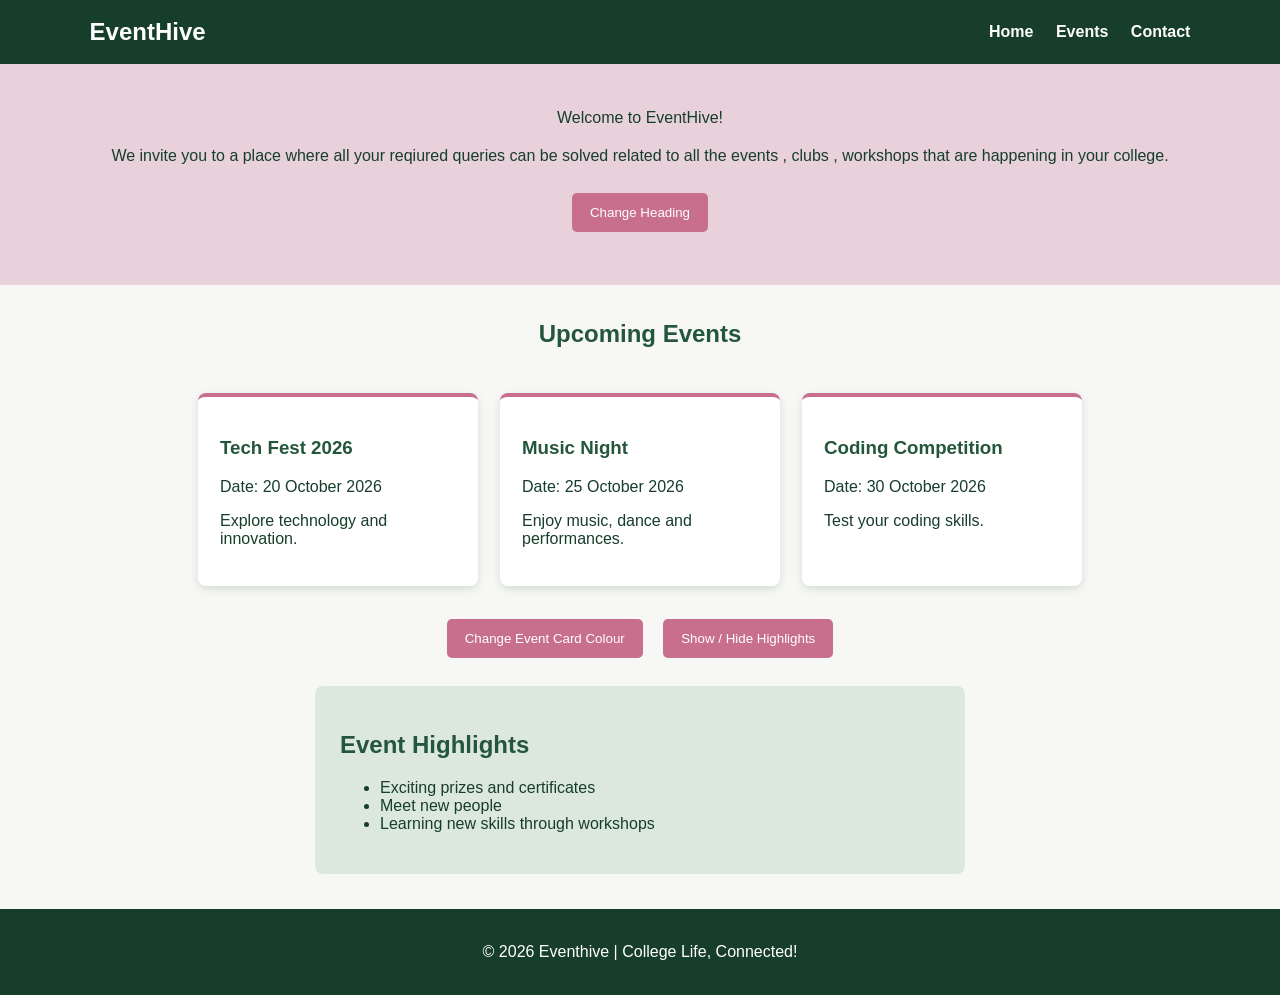
<file: index.html>
<!DOCTYPE html>
<html lang="en">
<head>
    <meta charset="UTF-8">
    <meta name="viewport" content="width=device-width, initial-scale=1.0">
    <title>Campus Event Manager | Home</title>
    <link rel="stylesheet" href="style.css">
</head>
<body>
    <div class="navbar">
    <h2>EventHive</h2>
    <div>
        <a href="index.html">Home</a>
        <a href="events.html">Events</a>
        <a href="contact.html">Contact</a>
    </div>
    </div>
    <header class="hero">
    <hi id="mainheading">Welcome to EventHive!</hi>
    <p> We invite you to a place
        where all your reqiured queries can be solved 
        related to all the events , clubs , workshops
        that are happening in your college.
    </p>
    <button onclick="changeHeading()">
            Change Heading
        </button>
    </header>
   <main>
        <h2 class="section-title">Upcoming Events</h2>

        <section class="event-container">

            <div class="event-card" id="event1">
                <h3>Tech Fest 2026</h3>
                <p>Date: 20 October 2026</p>
                <p>Explore technology and innovation.</p>
            </div>

            <div class="event-card" id="event2">
                <h3>Music Night</h3>
                <p>Date: 25 October 2026</p>
                <p>Enjoy music, dance and performances.</p>
            </div>

            <div class="event-card" id="event3">
                <h3>Coding Competition</h3>
                <p>Date: 30 October 2026</p>
                <p>Test your coding skills.</p>
            </div>

        </section>

        <div class="buttons">
            <button onclick="changeCardColor()">
                Change Event Card Colour
            </button>

            <button onclick="toggleHighlights()">
                Show / Hide Highlights
            </button>
        </div>

        <section id="highlights" class="highlights">
            <h2>Event Highlights</h2>
            <ul>
                <li>Exciting prizes and certificates</li>
                <li>Meet new people</li>
                <li>Learning new skills through workshops</li>
            </ul>
        </section>

    </main>
    <footer>
        <p>© 2026 Eventhive | College Life, Connected!</p>
    </footer>
    <script src="script.js"></script>
</body>
</html>
</body>
</html>
</file>
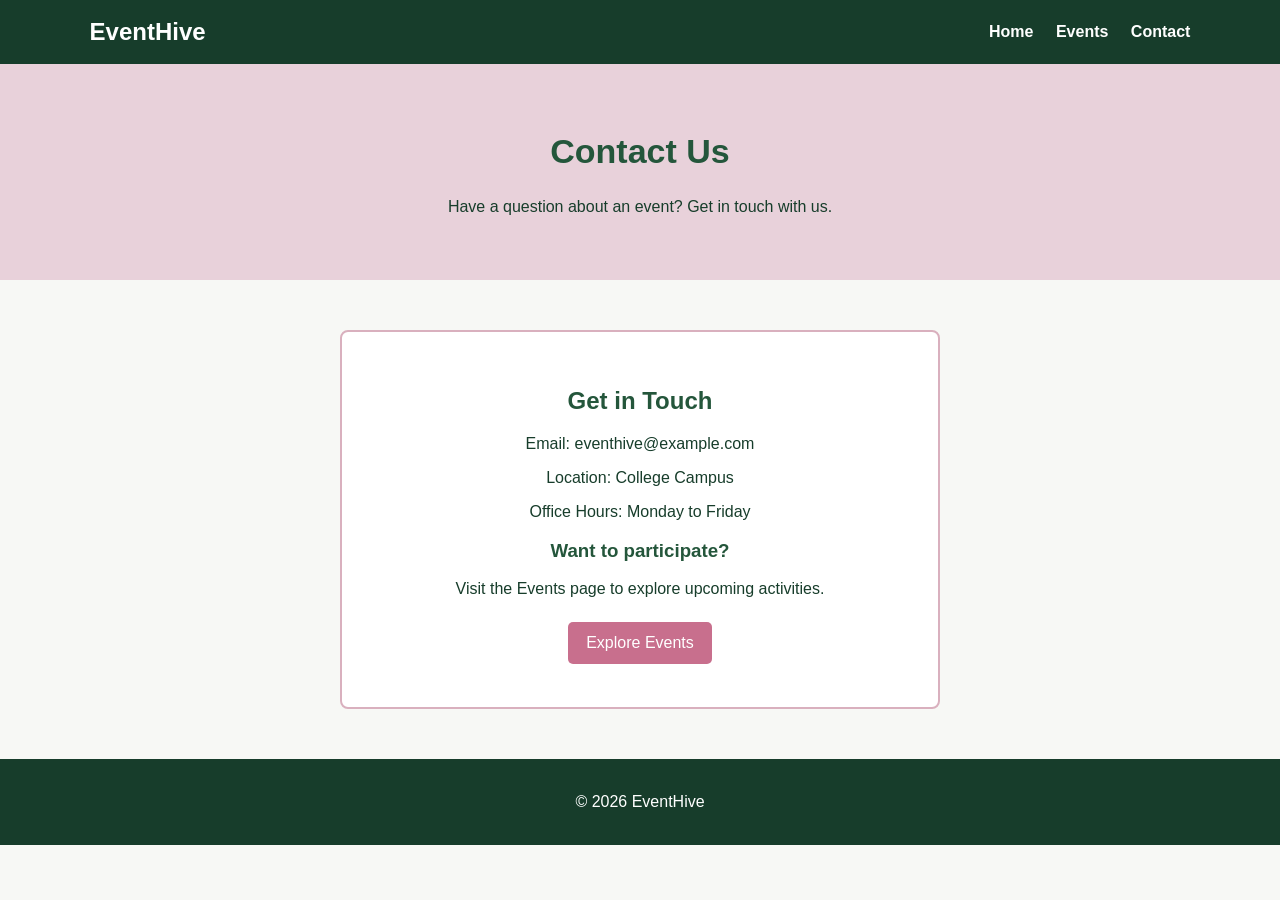
<file: contact.html>
<!DOCTYPE html>
<html lang="en">
<head>
    <meta charset="UTF-8">
    <meta name="viewport" content="width=device-width, initial-scale=1.0">
    <title>EventHive | Contact</title>
    <link rel="stylesheet" href="style.css">
</head>
<body>

    <div class="navbar">
        <h2>EventHive</h2>
        <div>
            <a href="index.html">Home</a>
            <a href="events.html">Events</a>
            <a href="contact.html">Contact</a>
        </div>
    </div>

    <header class="hero">
        <h1>Contact Us</h1>
        <p>Have a question about an event? Get in touch with us.</p>
    </header>

    <main class="contact-box">
        <h2>Get in Touch</h2>

        <p>Email: eventhive@example.com</p>
        <p>Location: College Campus</p>
        <p>Office Hours: Monday to Friday</p>

        <h3>Want to participate?</h3>
        <p>Visit the Events page to explore upcoming activities.</p>

        <a class="contact-link" href="events.html">
            Explore Events
        </a>
    </main>

    <footer>
        <p>© 2026 EventHive</p>
    </footer>

</body>
</html>
</file>
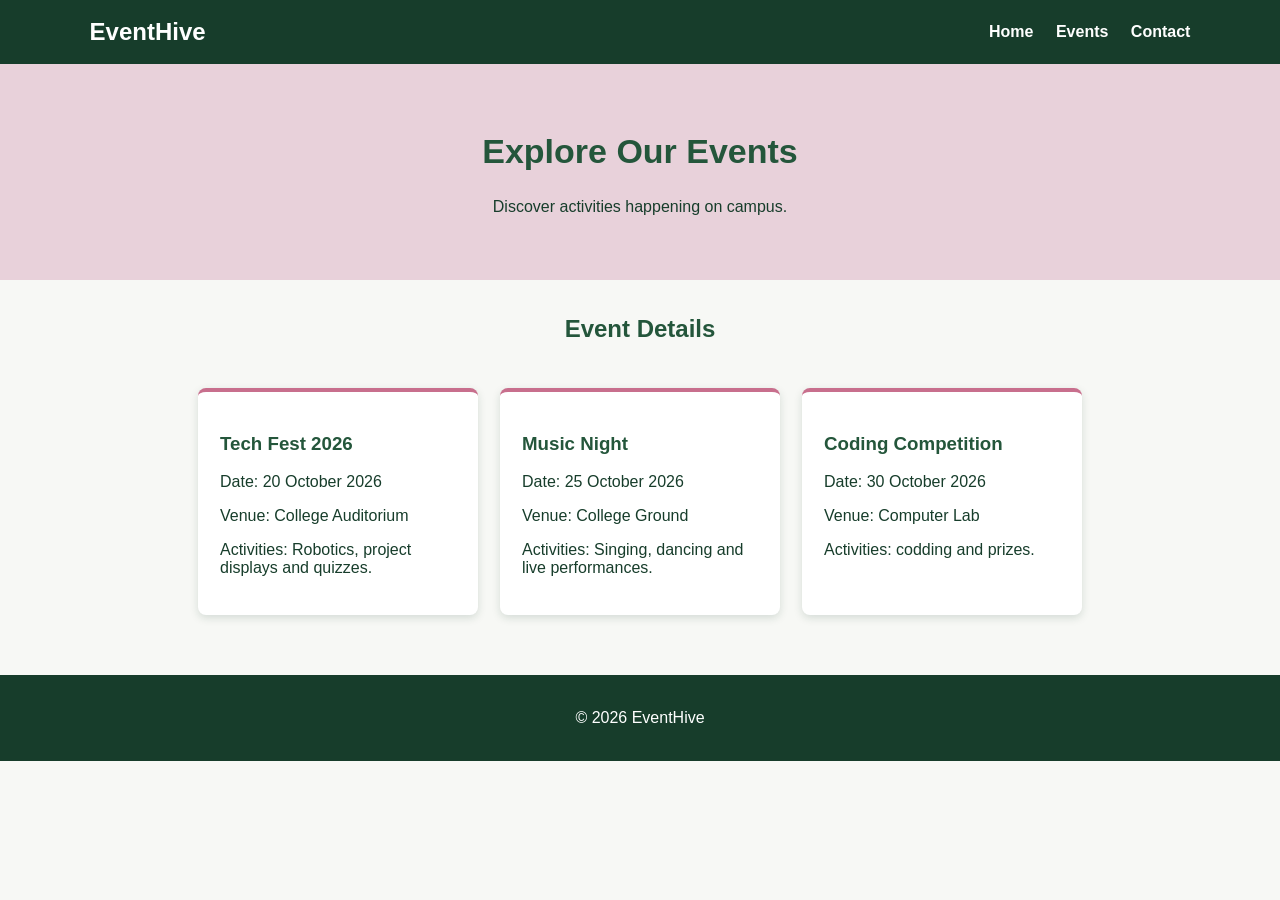
<file: events.html>
<!DOCTYPE html>
<html lang="en">
<head>
    <meta charset="UTF-8">
    <meta name="viewport" content="width=device-width, initial-scale=1.0">
    <title>EventHive | Events</title>
    <link rel="stylesheet" href="style.css">
</head>
<body>
       <div class="navbar">
    <h2>EventHive</h2>

    <div>
        <a href="index.html">Home</a>
        <a href="events.html">Events</a>
        <a href="contact.html">Contact</a>
    </div>
</div>
    <header class="hero">
        <h1>Explore Our Events</h1>
        <p>Discover activities happening on campus.</p>
    </header>

    <main>
        <h2 class="section-title">Event Details</h2>

        <section class="event-container">

            <div class="event-card">
                <h3>Tech Fest 2026</h3>
                <p>Date: 20 October 2026</p>
                <p>Venue: College Auditorium</p>
                <p>Activities: Robotics, project displays and quizzes.</p>
            </div>

            <div class="event-card">
                <h3>Music Night</h3>
                <p>Date: 25 October 2026</p>
                <p>Venue: College Ground</p>
                <p>Activities: Singing, dancing and live performances.</p>
            </div>

            <div class="event-card">
                <h3>Coding Competition</h3>
                <p>Date: 30 October 2026</p>
                <p>Venue: Computer Lab</p>
                <p>Activities: codding and prizes.</p>
            </div>

        </section>
    </main>

    <footer>
        <p>© 2026 EventHive</p>
    </footer>

</body>
</html>
</file>
<file: style.css>
* {
    box-sizing: border-box;
}

body {
    margin: 0;
    font-family: Arial, sans-serif;
    background-color: #F7F8F5;
    color: #173D2B;
}


.navbar {
    background-color: #173D2B;
    color: white;
    padding: 18px 7%;
    display: flex;
    justify-content: space-between;
    align-items: center;
    flex-wrap: wrap;
    gap: 12px;
}

.navbar h2 {
    margin: 0;
}

.navbar a {
    color: white;
    text-decoration: none;
    margin-left: 18px;
    font-weight: bold;
}

.navbar a:hover {
    color: #E8A9BE;
}


.hero {
    text-align: center;
    background-color: #E8D1DA;
    padding: 45px 20px;
}

.hero h1 {
    color: #24563B;
    font-size: 34px;
}

.hero p {
    line-height: 1.6;
}


button,
.contact-link {
    background-color: #C86F8D;
    color: white;
    border: none;
    padding: 12px 18px;
    margin: 8px;
    border-radius: 5px;
    cursor: pointer;
    text-decoration: none;
    display: inline-block;
}

button:hover,
.contact-link:hover {
    background-color: #24563B;
}


.section-title {
    text-align: center;
    margin-top: 35px;
    color: #24563B;
}


.event-container {
    display: flex;
    justify-content: center;
    flex-wrap: wrap;
    gap: 22px;
    padding: 25px;
}

.event-card {
    background-color: white;
    width: 280px;
    padding: 22px;
    border-radius: 8px;
    box-shadow: 0 3px 8px rgba(23, 61, 43, 0.15);
    border-top: 4px solid #C86F8D;
    transition: 0.3s;
}

.event-card:hover {
    transform: translateY(-3px);
}

.event-card h3 {
    color: #24563B;
}


.highlights {
    background-color: #DCE8DE;
    padding: 25px;
    margin: 20px auto;
    max-width: 650px;
    border-radius: 8px;
}

.highlights h2 {
    color: #24563B;
}


.hidden {
    display: none;
}

.buttons {
    text-align: center;
}


.contact-box {
    text-align: center;
    background-color: white;
    max-width: 600px;
    margin: 50px auto;
    padding: 35px 20px;
    border-radius: 8px;
    border: 2px solid #D9B0BE;
}

.contact-box h2,
.contact-box h3 {
    color: #24563B;
}


footer {
    background-color: #173D2B;
    color: white;
    text-align: center;
    padding: 18px;
    margin-top: 35px;
}


@media (max-width: 600px) {
    .navbar {
        flex-direction: column;
    }

    .navbar a {
        margin: 0 6px;
    }

    .hero h1 {
        font-size: 27px;
    }

    .event-card {
        width: 100%;
    }

    .contact-box {
        margin: 30px 15px;
    }

    .highlights {
        margin: 20px 15px;
    }
}
</file>
